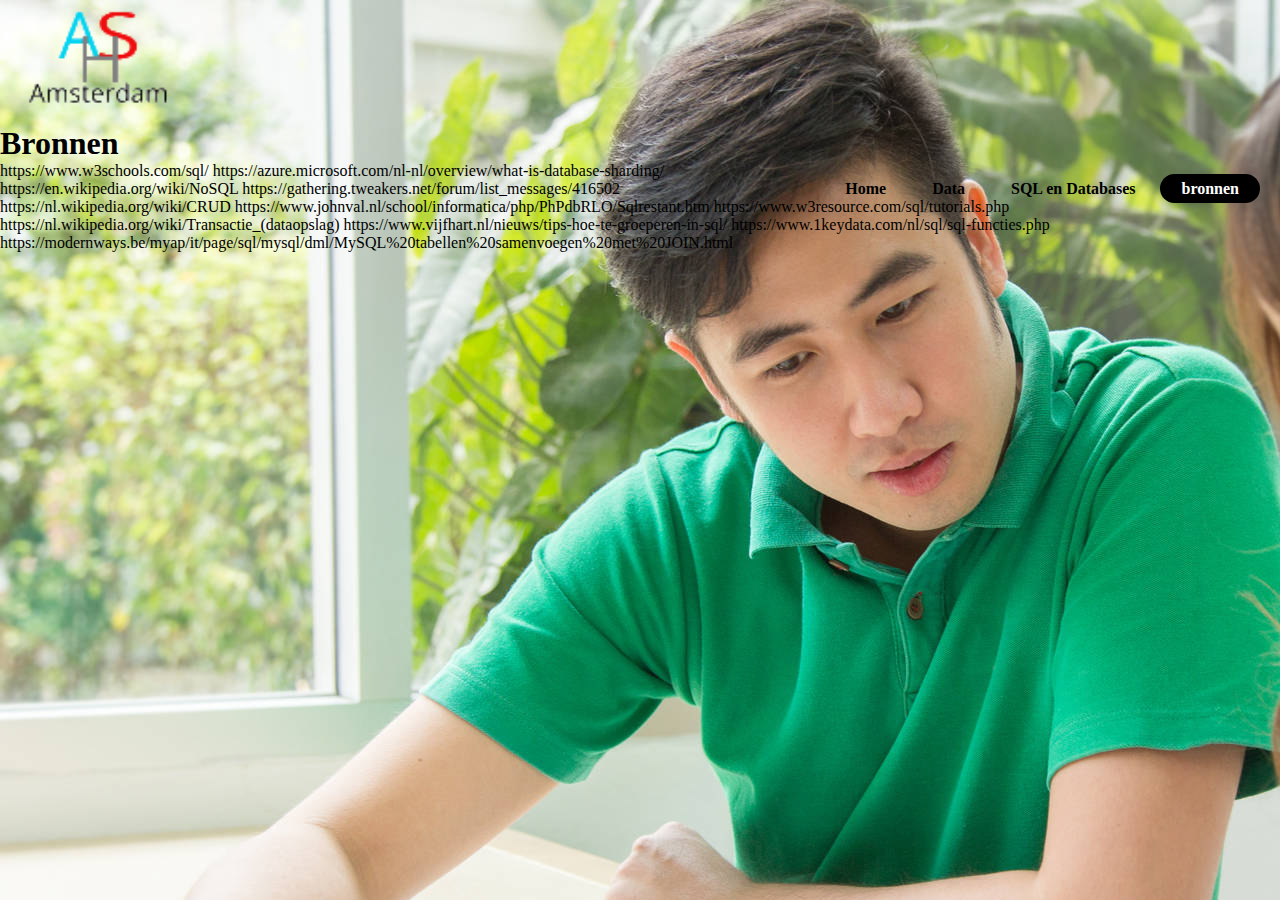
<file: bronnen.html>
<!DOCTYPE html>
<html>
<head>
    <title>Databases</title>
    <link rel="stylesheet" type="text/css" href="css/style%20page%202.css">
</head>
<body>
   <header>
       <div class="main">
           <div class="logo">
               <img src="Images/logo.png">           
           </div>
           <ul>
               <li><a href="index.html">Home</a></li>  
                <li><a href="learn%20more.html">Data</a></li>    
               <li><a href="SQL.html">SQL en Databases</a></li>               
               <li class="active"><a href="bronnen.html">bronnen</a></li>          
           </ul>               
       </div>
    
   </header> 
    <article>
            <h1>Bronnen </h1>            
            <p>https://www.w3schools.com/sql/ 
https://azure.microsoft.com/nl-nl/overview/what-is-database-sharding/ 
https://en.wikipedia.org/wiki/NoSQL 
https://gathering.tweakers.net/forum/list_messages/416502 
https://nl.wikipedia.org/wiki/CRUD 
https://www.johnval.nl/school/informatica/php/PhPdbRLO/Sqlrestant.htm 
https://www.w3resource.com/sql/tutorials.php 
https://nl.wikipedia.org/wiki/Transactie_(dataopslag) 
https://www.vijfhart.nl/nieuws/tips-hoe-te-groeperen-in-sql/ 
https://www.1keydata.com/nl/sql/sql-functies.php 
https://modernways.be/myap/it/page/sql/mysql/dml/MySQL%20tabellen%20samenvoegen%20met%20JOIN.html 
</p>
        
            
        </article> 
       
    
</body> 
</html>
</file>
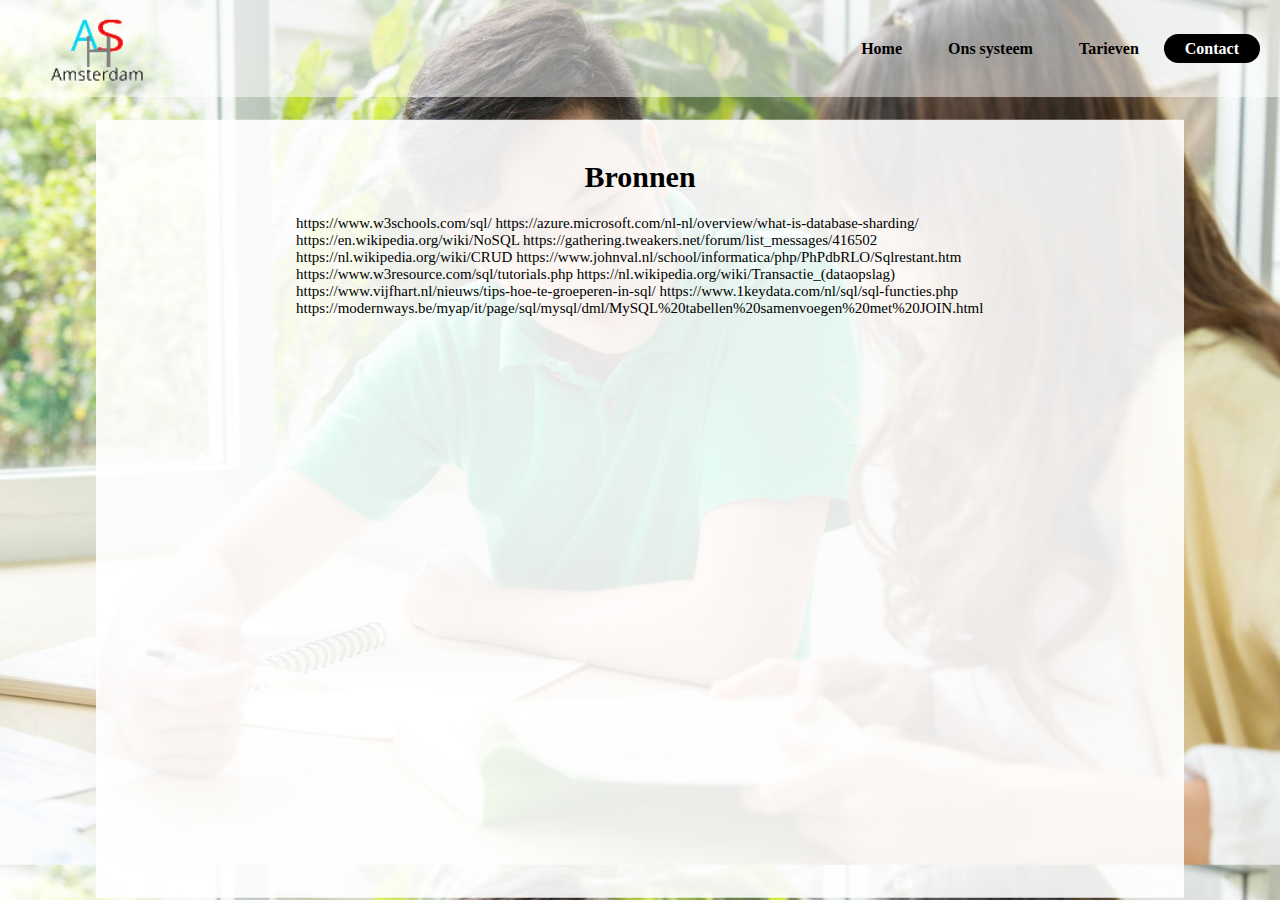
<file: Contact.html>
<!DOCTYPE html>
<html>
<head>
    <title>Databases</title>
    <link rel="stylesheet" type="text/css" href="css/style%20page%20contact.css">
</head>
<body>
   <header>
       <div class="main">
           <nav class="navigation bar">
               <a href="index.html"><img src="Images/logo.png"></a>
           
           <ul>
               <li><a href="index.html">Home</a></li>  
                <li><a href="Vki-systeem.html">Ons systeem</a></li>    
               <li><a href="Tarieven.html">Tarieven</a></li>               
               <li class="active"><a href="Contact.html">Contact</a></li>          
           </ul>     
           </nav>
       </div>
    
   </header> 
    <article>
            <h1>Bronnen </h1>            
            <p>https://www.w3schools.com/sql/ 
https://azure.microsoft.com/nl-nl/overview/what-is-database-sharding/ 
https://en.wikipedia.org/wiki/NoSQL 
https://gathering.tweakers.net/forum/list_messages/416502 
https://nl.wikipedia.org/wiki/CRUD 
https://www.johnval.nl/school/informatica/php/PhPdbRLO/Sqlrestant.htm 
https://www.w3resource.com/sql/tutorials.php 
https://nl.wikipedia.org/wiki/Transactie_(dataopslag) 
https://www.vijfhart.nl/nieuws/tips-hoe-te-groeperen-in-sql/ 
https://www.1keydata.com/nl/sql/sql-functies.php 
https://modernways.be/myap/it/page/sql/mysql/dml/MySQL%20tabellen%20samenvoegen%20met%20JOIN.html 
</p>
        
            
        </article> 
       
    
</body> 
</html>
</file>
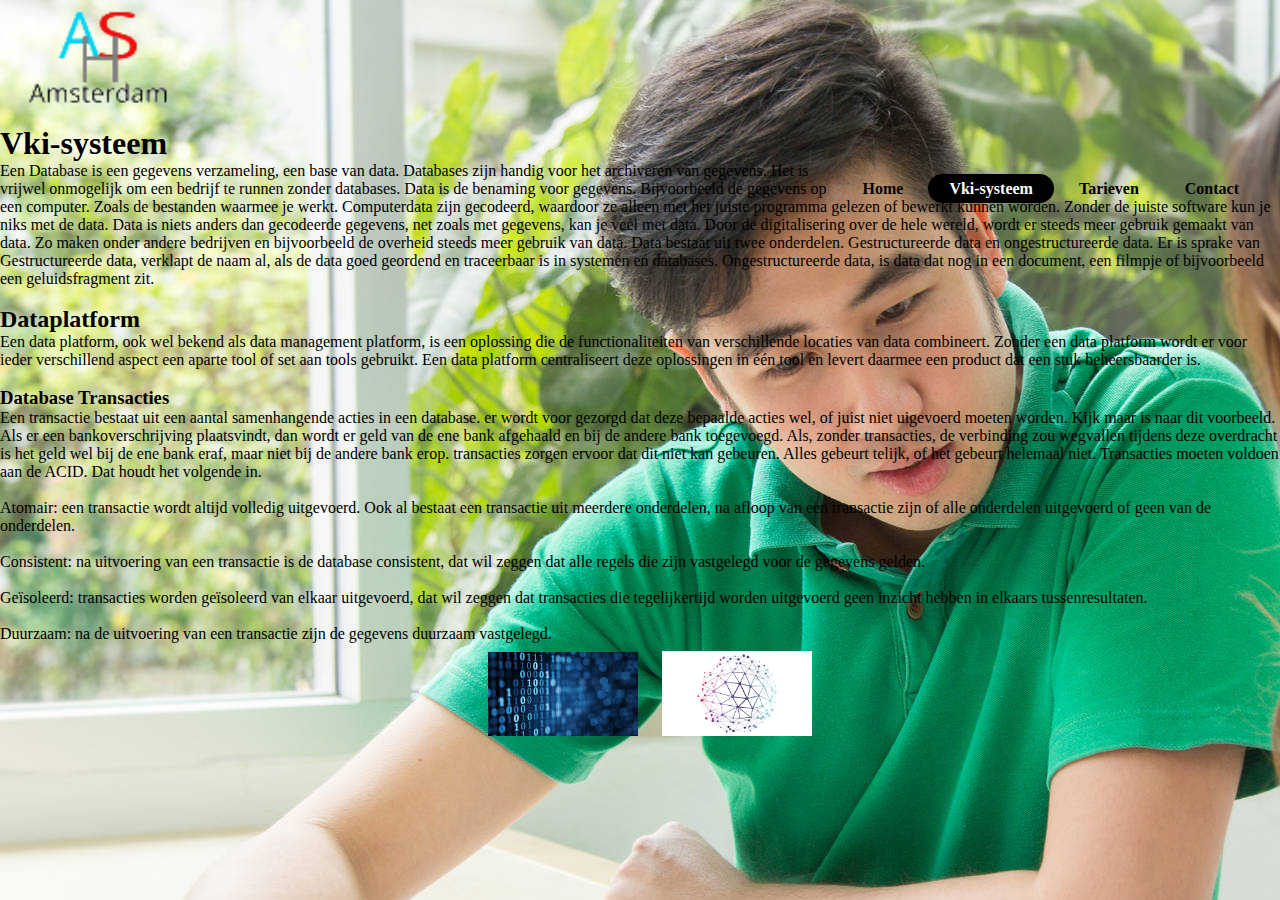
<file: learn more.html>
<!DOCTYPE html>
<html>
<head>
    <title>Databases</title>
    <link rel="stylesheet" type="text/css" href="css/style%20page%202.css">
</head>
<body>
   <header>
       <div class="main">
           <div class="logo">
               <img src="Images/logo.png">           
           </div>
           <ul>
               <li><a href="index.html">Home</a></li>  
                <li class="active"><a href="learn%20more.html">Vki-systeem</a></li>    
               <li><a href="SQL.html">Tarieven</a></li>               
               <li><a href="bronnen.html">Contact</a></li>       
           </ul>               
       </div>

   </header> 
    <article>
            <h1>Vki-systeem </h1>            
            <p>Een Database is een gegevens verzameling, een base van data. Databases zijn handig voor het archiveren van gegevens. Het is vrijwel onmogelijk om een bedrijf te runnen zonder databases. Data is de benaming voor gegevens. Bijvoorbeeld de gegevens op een computer. Zoals de bestanden waarmee je werkt. Computerdata zijn gecodeerd, waardoor ze alleen met het juiste programma gelezen of bewerkt kunnen worden. Zonder de juiste software kun je niks met de data. Data is niets anders dan gecodeerde gegevens, net zoals met gegevens, kan je veel met data. Door de digitalisering over de hele wereld, wordt er steeds meer gebruik gemaakt van data. Zo maken onder andere bedrijven en bijvoorbeeld de overheid steeds meer gebruik van data. Data bestaat uit twee onderdelen. 
Gestructureerde data en ongestructureerde data. 
Er is sprake van Gestructureerde data, verklapt de naam al, als de data goed geordend en traceerbaar is in systemen en databases. Ongestructureerde data, is data dat nog in een document, een filmpje of bijvoorbeeld een geluidsfragment zit. 
                
 </p> 
        <br>
        <h2>Dataplatform </h2>
        
        <p>Een data platform, ook wel bekend als data management platform, is een oplossing die de functionaliteiten van verschillende locaties van data combineert. Zonder een data platform wordt er voor ieder verschillend aspect een aparte tool of set aan tools gebruikt. Een data platform centraliseert deze oplossingen in één tool en levert daarmee een product dat een stuk  beheersbaarder is.
        </p>
        <br>
        <h3>Database Transacties</h3>
        <p>Een transactie bestaat uit een aantal samenhangende acties in een database. er wordt voor gezorgd dat deze bepaalde acties wel, of juist niet uigevoerd moeten worden. Kijk maar is naar dit voorbeeld. Als er een bankoverschrijving plaatsvindt, dan wordt er geld van de ene bank afgehaald en bij de andere bank toegevoegd. Als, zonder transacties, de verbinding zou wegvallen tijdens deze overdracht is het geld wel bij de ene bank eraf, maar niet bij de andere bank erop. transacties zorgen ervoor dat dit niet kan gebeuren. Alles gebeurt telijk, of het gebeurt helemaal niet. Transacties moeten voldoen aan de ACID. Dat houdt het volgende in.</p>
            <br>
            <p>Atomair: een transactie wordt altijd volledig uitgevoerd. Ook al bestaat een transactie uit meerdere onderdelen, na afloop van een transactie zijn of alle onderdelen uitgevoerd of geen van de onderdelen.</p>
        <br>
        <p>Consistent: na uitvoering van een transactie is de database consistent, dat wil zeggen dat alle regels die zijn vastgelegd voor de gegevens gelden.</p>
        <br>
        <p>Geïsoleerd: transacties worden geïsoleerd van elkaar uitgevoerd, dat wil zeggen dat transacties die tegelijkertijd worden uitgevoerd geen inzicht hebben in elkaars tussenresultaten.</p>
        <br>
        <p>Duurzaam: na de uitvoering van een transactie zijn de gegevens duurzaam vastgelegd.</p>
        <br>
<center>
       <img src="Images/2.jpg">
        <img src="Images/3.jpg">
       </center>


        
            
        </article> 
       
    
</body> 
</html>
</file>
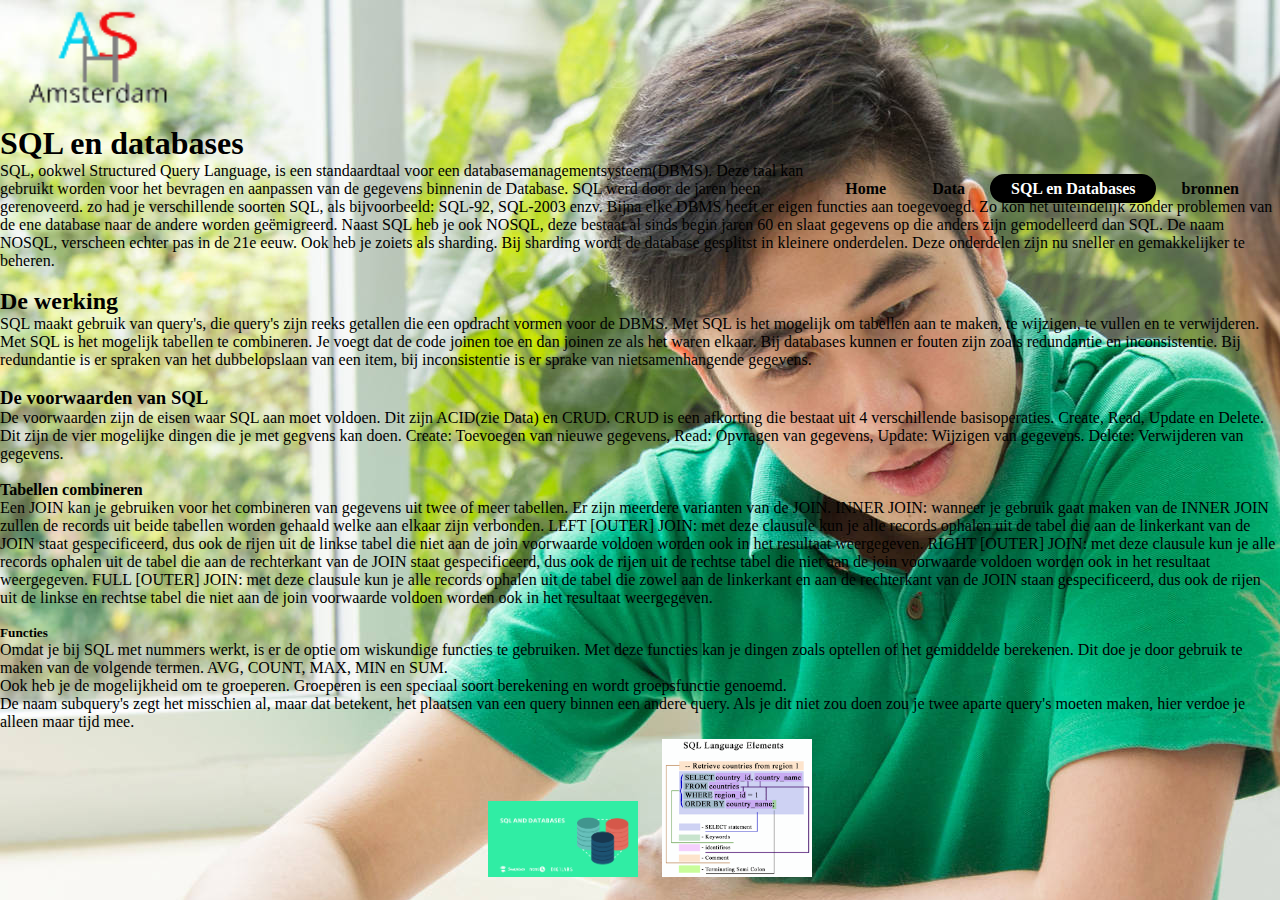
<file: SQL.html>
<!DOCTYPE html>
<html>
<head>
    <title>Databases</title>
    <link rel="stylesheet" type="text/css" href="css/style%20page%202.css">
</head>
<body>
   <header>
       <div class="main">
           <div class="logo">
               <img src="Images/logo.png">           
           </div>
           <ul>
               <li><a href="index.html">Home</a></li>
               <li><a href="learn%20more.html">Data</a></li>
               <li class="active"><a href="SQL.html">SQL en Databases</a></li>               
               <li><a href="bronnen.html">bronnen</a></li>                    
           </ul>               
       </div>
    
   </header> 
    <article>
            <h1>SQL en databases</h1>            
            <p>SQL, ookwel Structured Query Language, is een standaardtaal voor een databasemanagementsysteem(DBMS). Deze taal kan gebruikt worden voor het bevragen en aanpassen van de gegevens binnenin de Database. SQL werd door de jaren heen gerenoveerd. zo had je verschillende soorten SQL, als bijvoorbeeld: SQL-92, SQL-2003 enzv. Bijna elke DBMS heeft er eigen functies aan toegevoegd. Zo kon het uiteindelijk zonder problemen van de ene database naar de andere worden geëmigreerd. Naast SQL heb je ook NOSQL, deze bestaat al sinds begin jaren 60 en slaat gegevens op die anders zijn gemodelleerd dan SQL. De naam NOSQL, verscheen echter pas in de 21e eeuw. Ook heb je zoiets als sharding. Bij sharding wordt de database gesplitst in kleinere onderdelen. Deze onderdelen zijn nu sneller en gemakkelijker te beheren.
 </p> 
        <br>
        <h2> De werking</h2>
        
        <p>SQL maakt gebruik van query's, die query's zijn reeks getallen die een opdracht vormen voor de DBMS. Met SQL is het mogelijk om tabellen aan te maken, te wijzigen, te vullen en te verwijderen. Met SQL is het mogelijk tabellen te combineren. Je voegt dat de code joinen toe en dan joinen ze als het waren elkaar. Bij databases kunnen er fouten zijn zoals redundantie en inconsistentie. Bij redundantie is er spraken van het dubbelopslaan van een item, bij inconsistentie is er sprake van nietsamenhangende gegevens.
        </p>
        <br>
        <h3>De voorwaarden van SQL</h3>
        <p>De voorwaarden zijn de eisen waar SQL aan moet voldoen. Dit zijn ACID(zie Data) en CRUD. CRUD is een afkorting die bestaat uit 4 verschillende basisoperaties. Create, Read, Update en Delete. Dit zijn de vier mogelijke dingen die je met gegvens kan doen. Create: Toevoegen van nieuwe gegevens, Read: Opvragen van gegevens, Update: Wijzigen van gegevens. Delete: Verwijderen van gegevens. 
        </p>
        <br>
        <h4>Tabellen combineren</h4>
        <p>Een JOIN kan je gebruiken voor het combineren van gegevens uit twee of meer tabellen. Er zijn meerdere varianten van de JOIN.

INNER JOIN: wanneer je gebruik gaat maken van de INNER JOIN zullen de records uit beide tabellen worden gehaald welke aan elkaar zijn verbonden.
LEFT [OUTER] JOIN: met deze clausule kun je alle records ophalen uit de tabel die aan de linkerkant van de JOIN staat gespecificeerd, dus ook de rijen uit de linkse tabel die niet aan de join voorwaarde voldoen worden ook in het resultaat weergegeven.
RIGHT [OUTER] JOIN: met deze clausule kun je alle records ophalen uit de tabel die aan de rechterkant van de JOIN staat gespecificeerd, dus ook de rijen uit de rechtse tabel die niet aan de join voorwaarde voldoen worden ook in het resultaat weergegeven.
FULL [OUTER] JOIN: met deze clausule kun je alle records ophalen uit de tabel die zowel aan de linkerkant en aan de rechterkant van de JOIN staan gespecificeerd, dus ook de rijen uit de linkse en rechtse tabel die niet aan de join voorwaarde voldoen worden ook in het resultaat weergegeven.</p>
            <br>
        <h5>Functies</h5>
        <p>Omdat je bij SQL met nummers werkt, is er de optie om wiskundige functies te gebruiken. Met deze functies kan je dingen zoals optellen of het gemiddelde berekenen. Dit doe je door gebruik te maken van de volgende termen. AVG,
COUNT,
MAX,
MIN en
SUM. </p>
        <p> Ook heb je de mogelijkheid om te groeperen. Groeperen is een speciaal soort berekening en wordt groepsfunctie genoemd.</p>
        <p> De naam subquery's zegt het misschien al, maar dat betekent, het plaatsen van een query binnen een andere query. Als je dit niet zou doen zou je twee aparte query's moeten maken, hier verdoe je alleen maar tijd mee.</p>
        <br>
        <center>
       <img src="Images/2.png">
        <img src="Images/3.png">
       </center>
        
            
        </article> 
       
    <footer>
       
    </footer>  
    
</body> 
</html>
</file>
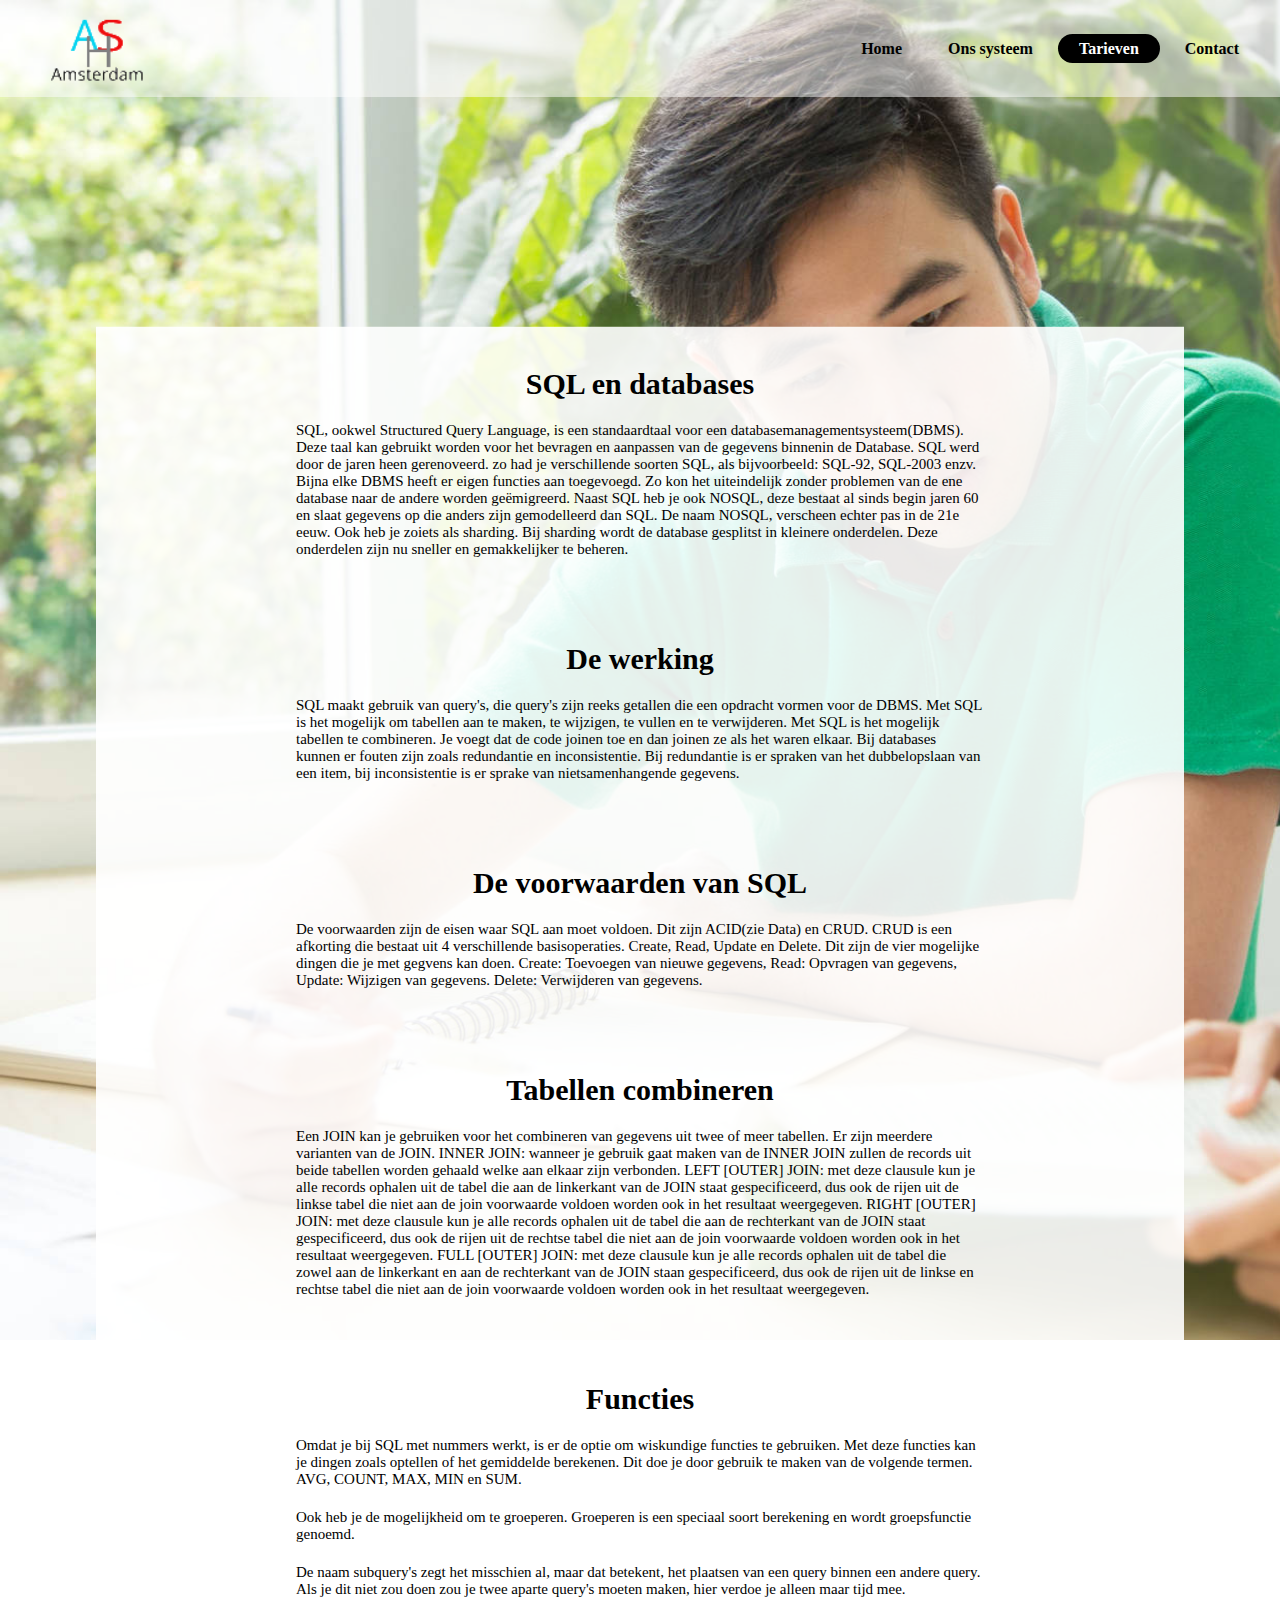
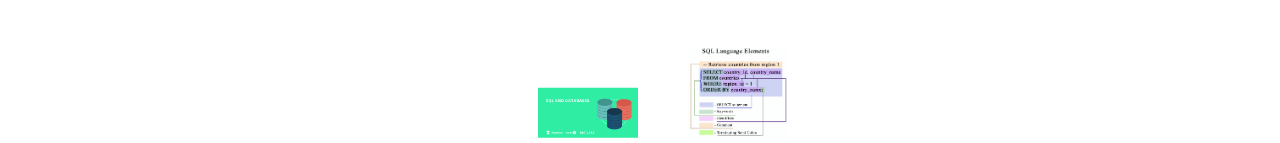
<file: Tarieven.html>
<!DOCTYPE html>
<html>
<head>
    <title>Databases</title>
    <link rel="stylesheet" type="text/css" href="css/style%20page%20SQL.css">
</head>
<body>
   <header>
       <div class="main">
           <nav class="navigantion bar">
              <a href="index.html"><img src="Images/logo.png"></a>           
           
           <ul>
               <li><a href="index.html">Home</a></li>
               <li><a href="Vki-systeem.html">Ons systeem</a></li>
               <li class="active"><a href="Tarieven.html">Tarieven</a></li>               
               <li><a href="Contact.html">Contact</a></li>                    
           </ul> 
           </nav>   
       </div>
    
   </header> 
    <article>
            <h1>SQL en databases</h1>            
            <p>SQL, ookwel Structured Query Language, is een standaardtaal voor een databasemanagementsysteem(DBMS). Deze taal kan gebruikt worden voor het bevragen en aanpassen van de gegevens binnenin de Database. SQL werd door de jaren heen gerenoveerd. zo had je verschillende soorten SQL, als bijvoorbeeld: SQL-92, SQL-2003 enzv. Bijna elke DBMS heeft er eigen functies aan toegevoegd. Zo kon het uiteindelijk zonder problemen van de ene database naar de andere worden geëmigreerd. Naast SQL heb je ook NOSQL, deze bestaat al sinds begin jaren 60 en slaat gegevens op die anders zijn gemodelleerd dan SQL. De naam NOSQL, verscheen echter pas in de 21e eeuw. Ook heb je zoiets als sharding. Bij sharding wordt de database gesplitst in kleinere onderdelen. Deze onderdelen zijn nu sneller en gemakkelijker te beheren.
 </p> 
        <br>
        <h1> De werking</h1>
        
        <p>SQL maakt gebruik van query's, die query's zijn reeks getallen die een opdracht vormen voor de DBMS. Met SQL is het mogelijk om tabellen aan te maken, te wijzigen, te vullen en te verwijderen. Met SQL is het mogelijk tabellen te combineren. Je voegt dat de code joinen toe en dan joinen ze als het waren elkaar. Bij databases kunnen er fouten zijn zoals redundantie en inconsistentie. Bij redundantie is er spraken van het dubbelopslaan van een item, bij inconsistentie is er sprake van nietsamenhangende gegevens.
        </p>
        <br>
        <h1>De voorwaarden van SQL</h1>
        <p>De voorwaarden zijn de eisen waar SQL aan moet voldoen. Dit zijn ACID(zie Data) en CRUD. CRUD is een afkorting die bestaat uit 4 verschillende basisoperaties. Create, Read, Update en Delete. Dit zijn de vier mogelijke dingen die je met gegvens kan doen. Create: Toevoegen van nieuwe gegevens, Read: Opvragen van gegevens, Update: Wijzigen van gegevens. Delete: Verwijderen van gegevens. 
        </p>
        <br>
        <h1>Tabellen combineren</h1>
        <p>Een JOIN kan je gebruiken voor het combineren van gegevens uit twee of meer tabellen. Er zijn meerdere varianten van de JOIN.

INNER JOIN: wanneer je gebruik gaat maken van de INNER JOIN zullen de records uit beide tabellen worden gehaald welke aan elkaar zijn verbonden.
LEFT [OUTER] JOIN: met deze clausule kun je alle records ophalen uit de tabel die aan de linkerkant van de JOIN staat gespecificeerd, dus ook de rijen uit de linkse tabel die niet aan de join voorwaarde voldoen worden ook in het resultaat weergegeven.
RIGHT [OUTER] JOIN: met deze clausule kun je alle records ophalen uit de tabel die aan de rechterkant van de JOIN staat gespecificeerd, dus ook de rijen uit de rechtse tabel die niet aan de join voorwaarde voldoen worden ook in het resultaat weergegeven.
FULL [OUTER] JOIN: met deze clausule kun je alle records ophalen uit de tabel die zowel aan de linkerkant en aan de rechterkant van de JOIN staan gespecificeerd, dus ook de rijen uit de linkse en rechtse tabel die niet aan de join voorwaarde voldoen worden ook in het resultaat weergegeven.</p>
            <br>
        <h1>Functies</h1>
        <p>Omdat je bij SQL met nummers werkt, is er de optie om wiskundige functies te gebruiken. Met deze functies kan je dingen zoals optellen of het gemiddelde berekenen. Dit doe je door gebruik te maken van de volgende termen. AVG,
COUNT,
MAX,
MIN en
SUM. </p>
        <p> Ook heb je de mogelijkheid om te groeperen. Groeperen is een speciaal soort berekening en wordt groepsfunctie genoemd.</p>
        <p> De naam subquery's zegt het misschien al, maar dat betekent, het plaatsen van een query binnen een andere query. Als je dit niet zou doen zou je twee aparte query's moeten maken, hier verdoe je alleen maar tijd mee.</p>
        <br>
        <center>
       <img src="Images/2.png">
        <img src="Images/3.png">
       </center>
        
            
        </article> 
       
    <footer>
       
    </footer>  
    
</body> 
</html>
</file>
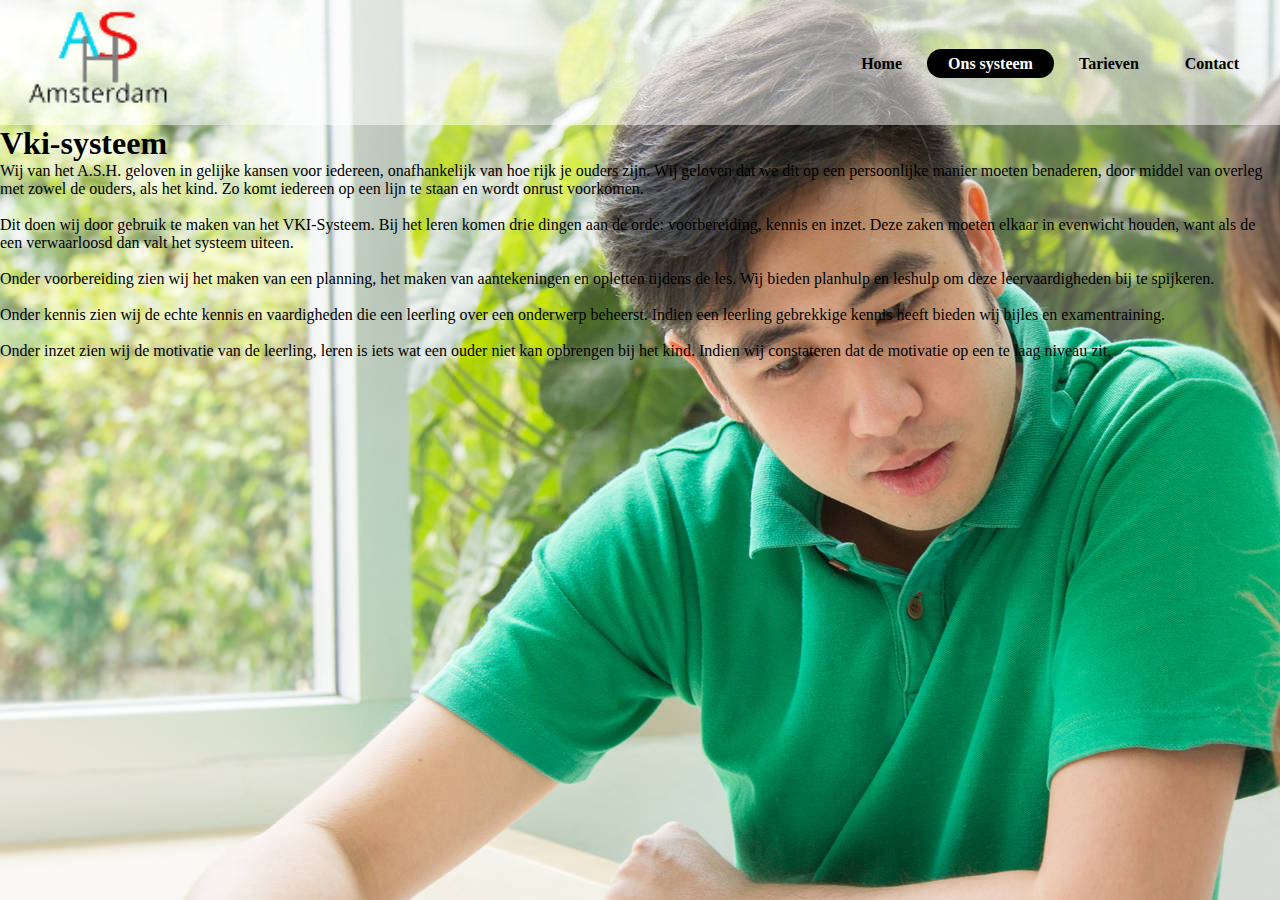
<file: Vki-systeem.html>
<!DOCTYPE html>
<html>
<head>
    <title>Persoonlijke begeleiding gedurende het gehele leerproces</title>
    <link rel="stylesheet" type="text/css" href="css/style%20page%202.css">
   

</head>
<body>
    <header>
        <div class="container">
             
            <nav class="navigation bar">
               <a href="index.html"><img src="Images/logo.png"></a>
                                         
                <ul>
               <li><a href="index.html">Home</a></li>             
               <li class="active"><a href="Vki-systeem.html">Ons systeem</a></li> 
               <li><a href="Tarieven.html">Tarieven</a></li>               
               <li><a href="Contact.html">Contact</a></li>              
                </ul>       
            </nav>  
    
        </div>
    </header>
    <article>
            <h1>Vki-systeem </h1> 
         
            <p>Wij van het A.S.H. geloven in gelijke kansen voor iedereen, onafhankelijk van hoe rijk je ouders zijn. Wij geloven dat we dit op een persoonlijke manier moeten benaderen, door middel van overleg met zowel de ouders, als het kind. Zo komt iedereen op een lijn te staan en wordt onrust voorkomen. <br><br>

Dit doen wij door gebruik te maken van het VKI-Systeem. Bij het leren komen drie dingen aan de orde: voorbereiding, kennis en inzet. Deze zaken moeten elkaar in evenwicht houden, want als de een verwaarloosd dan valt het systeem uiteen.<br><br>

Onder voorbereiding zien wij het maken van een planning, het maken van aantekeningen en opletten tijdens de les. Wij bieden planhulp en leshulp om deze leervaardigheden bij te spijkeren.<br><br>

Onder kennis zien wij de echte kennis en vaardigheden die een leerling over een onderwerp beheerst. Indien een leerling gebrekkige kennis heeft bieden wij bijles en examentraining. <br><br>

Onder inzet zien wij de motivatie van de leerling, leren is iets wat een ouder niet kan opbrengen bij het kind. Indien wij constateren dat de motivatie op een te laag niveau zit, 

                
 </p> 
      
        </article> 

        
            
       
      
</body> 
</html>
</file>
